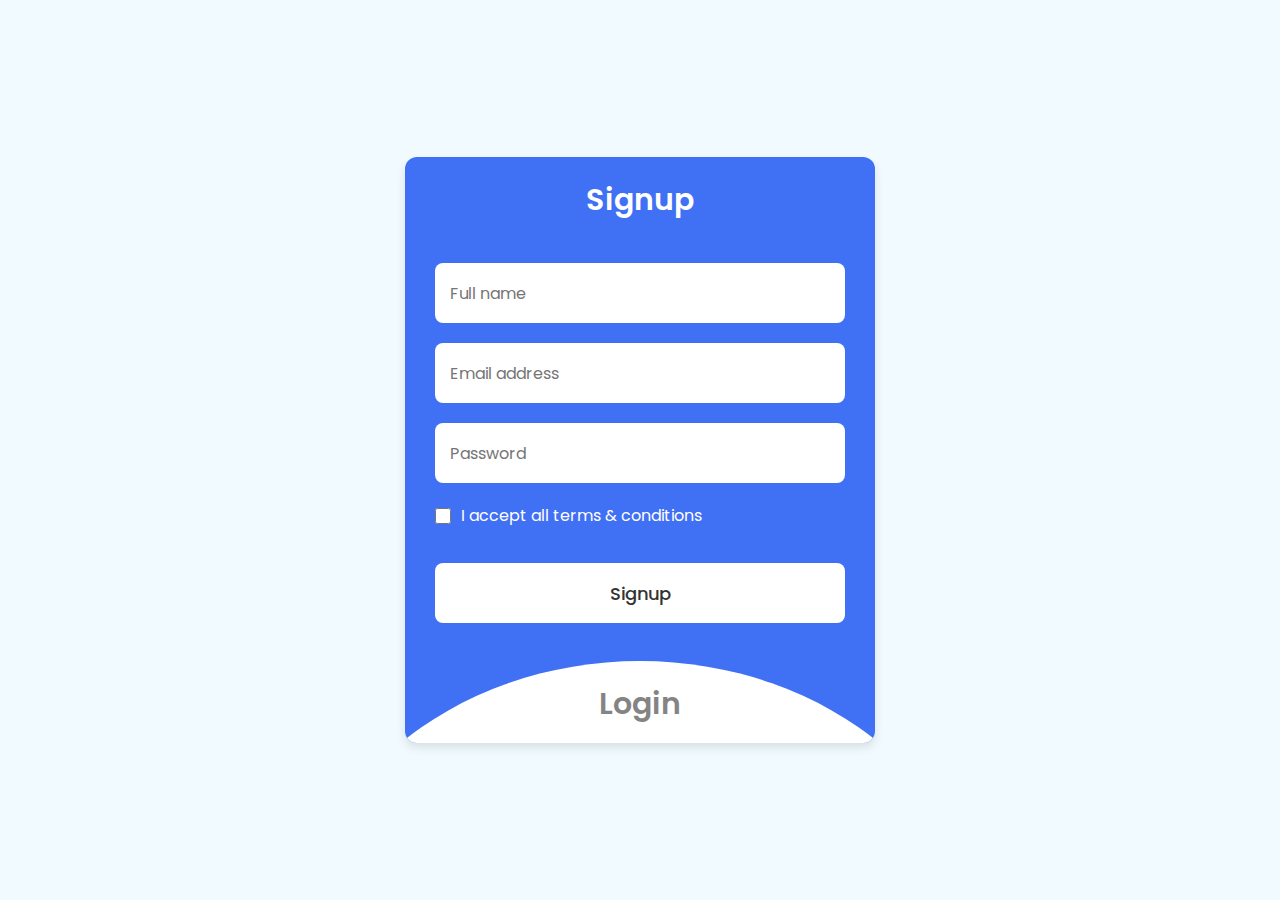
<file: login/index.html>
<!DOCTYPE html>
<!-- Coding by CodingLab || www.codinglabweb.com -->
<html lang="en">
  <head>
    <meta charset="UTF-8" />
    <meta http-equiv="X-UA-Compatible" content="IE=edge" />
    <meta name="viewport" content="width=device-width, initial-scale=1.0" />
    <!--<title>Login & Signup Form</title>-->
    <link rel="stylesheet" href="/login/style.css" />
    <title>login</title>
  </head>
  <body>
    <section class="wrapper">
      <div class="form signup">
        <header>Signup</header>
        <form action="#">
          <input type="text" placeholder="Full name" required />
          <input type="text" placeholder="Email address" required />
          <input type="password" placeholder="Password" required />
          <div class="checkbox">
            <input type="checkbox" id="signupCheck" />
            <label for="signupCheck">I accept all terms & conditions</label>
          </div>
          <input type="submit" value="Signup" />
        </form>
      </div>

      <div class="form login">
        <header>Login</header>
        <form action="#">
          <input type="text" placeholder="Email address" required />
          <input type="password" placeholder="Password" required />
          <a href="#">Forgot password?</a>
          <input type="submit" value="Login" />
        </form>
      </div>

      <script>
        const wrapper = document.querySelector(".wrapper"),
          signupHeader = document.querySelector(".signup header"),
          loginHeader = document.querySelector(".login header");

        loginHeader.addEventListener("click", () => {
          wrapper.classList.add("active");
        });
        signupHeader.addEventListener("click", () => {
          wrapper.classList.remove("active");
        });
      </script>
    </section>
  </body>
</html>
</file>
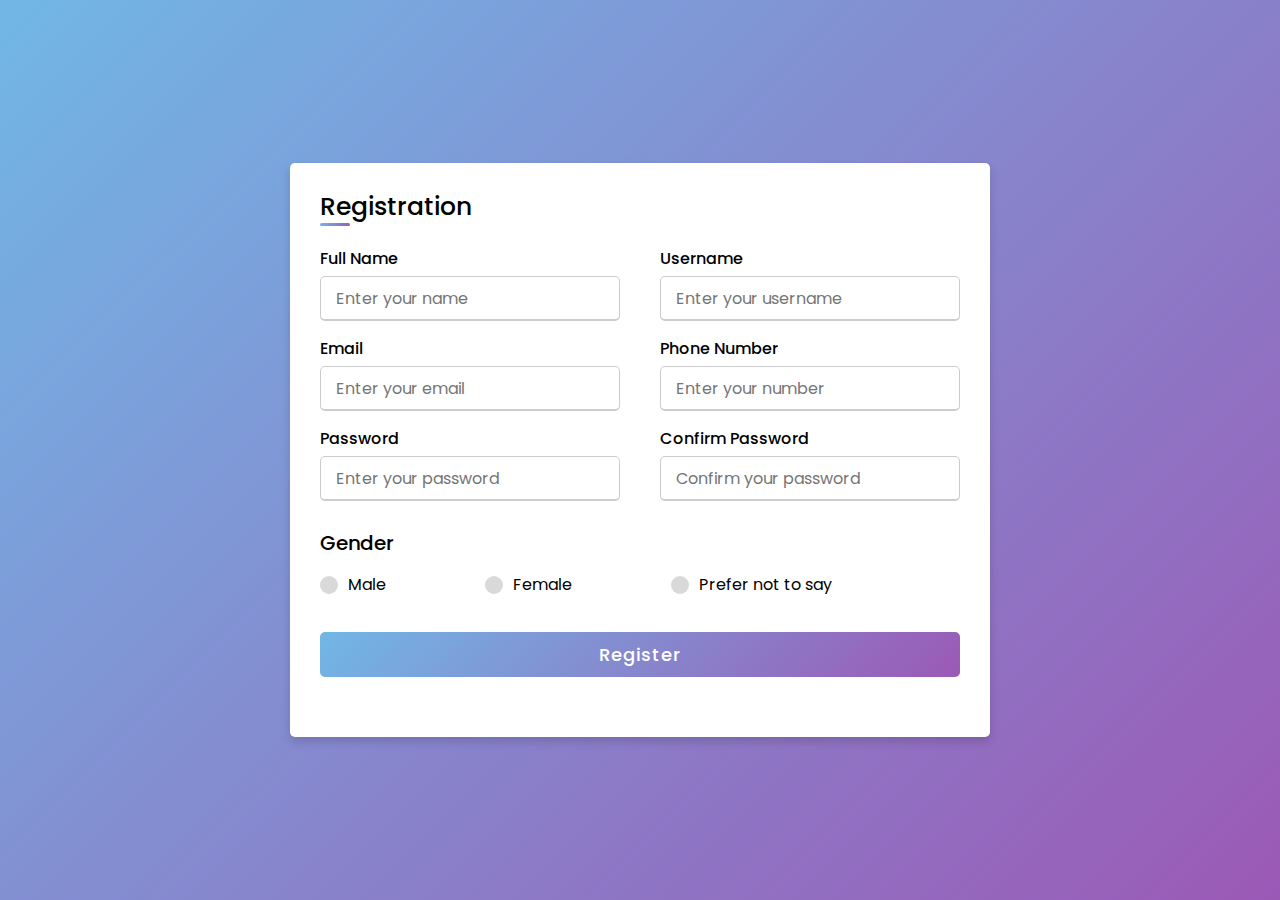
<file: regis/indx.html>
<!DOCTYPE html>
<!-- Created By CodingLab - www.codinglabweb.com -->
<html lang="en" dir="ltr">
  <head>
    <meta charset="UTF-8">
    <!---<title> Responsive Registration Form | CodingLab </title>--->
    <link rel="stylesheet" href="style.css">
     <meta name="viewport" content="width=device-width, initial-scale=1.0">
     <title>Registration</title>
   </head>
<body>
  <div class="container">
    <div class="title">Registration</div>
    <div class="content">
      <form action="#">
        <div class="user-details">
          <div class="input-box">
            <span class="details">Full Name</span>
            <input type="text" placeholder="Enter your name" required>
          </div>
          <div class="input-box">
            <span class="details">Username</span>
            <input type="text" placeholder="Enter your username" required>
          </div>
          <div class="input-box">
            <span class="details">Email</span>
            <input type="text" placeholder="Enter your email" required>
          </div>
          <div class="input-box">
            <span class="details">Phone Number</span>
            <input type="text" placeholder="Enter your number" required>
          </div>
          <div class="input-box">
            <span class="details">Password</span>
            <input type="text" placeholder="Enter your password" required>
          </div>
          <div class="input-box">
            <span class="details">Confirm Password</span>
            <input type="text" placeholder="Confirm your password" required>
          </div>
        </div>
        <div class="gender-details">
          <input type="radio" name="gender" id="dot-1">
          <input type="radio" name="gender" id="dot-2">
          <input type="radio" name="gender" id="dot-3">
          <span class="gender-title">Gender</span>
          <div class="category">
            <label for="dot-1">
            <span class="dot one"></span>
            <span class="gender">Male</span>
          </label>
          <label for="dot-2">
            <span class="dot two"></span>
            <span class="gender">Female</span>
          </label>
          <label for="dot-3">
            <span class="dot three"></span>
            <span class="gender">Prefer not to say</span>
            </label>
          </div>
        </div>
        <div class="button">
          <input type="submit" value="Register">
        </div>
      </form>
    </div>
  </div>

</body>
</html>
</file>
<file: login/style.css>
/* Import Google font - Poppins */
@import url("https://fonts.googleapis.com/css2?family=Poppins:wght@200;300;400;500;600;700&display=swap");
* {
  margin: 0;
  padding: 0;
  box-sizing: border-box;
  font-family: "Poppins",
    sans-serif;
}
body {
  min-height: 100vh;
  display: flex;
  align-items: center;
  justify-content: center;
  background: #f0faff;
}
.wrapper {
  position: relative;
  max-width: 470px;
  width: 100%;
  border-radius: 12px;
  padding: 20px
    30px
    120px;
  background: #4070f4;
  box-shadow: 0
    5px
    10px
    rgba(
      0,
      0,
      0,
      0.1
    );
  overflow: hidden;
}
.form.login {
  position: absolute;
  left: 50%;
  bottom: -86%;
  transform: translateX(
    -50%
  );
  width: calc(
    100% +
      220px
  );
  padding: 20px
    140px;
  border-radius: 50%;
  height: 100%;
  background: #fff;
  transition: all
    0.6s
    ease;
}
.wrapper.active
  .form.login {
  bottom: -15%;
  border-radius: 35%;
  box-shadow: 0 -5px
    10px rgba(0, 0, 0, 0.1);
}
.form
  header {
  font-size: 30px;
  text-align: center;
  color: #fff;
  font-weight: 600;
  cursor: pointer;
}
.form.login
  header {
  color: #333;
  opacity: 0.6;
}
.wrapper.active
  .form.login
  header {
  opacity: 1;
}
.wrapper.active
  .signup
  header {
  opacity: 0.6;
}
.wrapper
  form {
  display: flex;
  flex-direction: column;
  gap: 20px;
  margin-top: 40px;
}
form
  input {
  height: 60px;
  outline: none;
  border: none;
  padding: 0
    15px;
  font-size: 16px;
  font-weight: 400;
  color: #333;
  border-radius: 8px;
  background: #fff;
}
.form.login
  input {
  border: 1px
    solid
    #aaa;
}
.form.login
  input:focus {
  box-shadow: 0
    1px 0
    #ddd;
}
form
  .checkbox {
  display: flex;
  align-items: center;
  gap: 10px;
}
.checkbox
  input[type="checkbox"] {
  height: 16px;
  width: 16px;
  accent-color: #fff;
  cursor: pointer;
}
form
  .checkbox
  label {
  cursor: pointer;
  color: #fff;
}
form a {
  color: #333;
  text-decoration: none;
}
form
  a:hover {
  text-decoration: underline;
}
form
  input[type="submit"] {
  margin-top: 15px;
  padding: none;
  font-size: 18px;
  font-weight: 500;
  cursor: pointer;
}
.form.login
  input[type="submit"] {
  background: #4070f4;
  color: #fff;
  border: none;
}
</file>
<file: regis/style.css>
@import url('https://fonts.googleapis.com/css2?family=Poppins:wght@200;300;400;500;600;700&display=swap');
*{
  margin: 0;
  padding: 0;
  box-sizing: border-box;
  font-family: 'Poppins',sans-serif;
}
body{
  height: 100vh;
  display: flex;
  justify-content: center;
  align-items: center;
  padding: 10px;
  background: linear-gradient(135deg, #71b7e6, #9b59b6);
}
.container{
  max-width: 700px;
  width: 100%;
  background-color: #fff;
  padding: 25px 30px;
  border-radius: 5px;
  box-shadow: 0 5px 10px rgba(0,0,0,0.15);
}
.container .title{
  font-size: 25px;
  font-weight: 500;
  position: relative;
}
.container .title::before{
  content: "";
  position: absolute;
  left: 0;
  bottom: 0;
  height: 3px;
  width: 30px;
  border-radius: 5px;
  background: linear-gradient(135deg, #71b7e6, #9b59b6);
}
.content form .user-details{
  display: flex;
  flex-wrap: wrap;
  justify-content: space-between;
  margin: 20px 0 12px 0;
}
form .user-details .input-box{
  margin-bottom: 15px;
  width: calc(100% / 2 - 20px);
}
form .input-box span.details{
  display: block;
  font-weight: 500;
  margin-bottom: 5px;
}
.user-details .input-box input{
  height: 45px;
  width: 100%;
  outline: none;
  font-size: 16px;
  border-radius: 5px;
  padding-left: 15px;
  border: 1px solid #ccc;
  border-bottom-width: 2px;
  transition: all 0.3s ease;
}
.user-details .input-box input:focus,
.user-details .input-box input:valid{
  border-color: #9b59b6;
}
 form .gender-details .gender-title{
  font-size: 20px;
  font-weight: 500;
 }
 form .category{
   display: flex;
   width: 80%;
   margin: 14px 0 ;
   justify-content: space-between;
 }
 form .category label{
   display: flex;
   align-items: center;
   cursor: pointer;
 }
 form .category label .dot{
  height: 18px;
  width: 18px;
  border-radius: 50%;
  margin-right: 10px;
  background: #d9d9d9;
  border: 5px solid transparent;
  transition: all 0.3s ease;
}
 #dot-1:checked ~ .category label .one,
 #dot-2:checked ~ .category label .two,
 #dot-3:checked ~ .category label .three{
   background: #9b59b6;
   border-color: #d9d9d9;
 }
 form input[type="radio"]{
   display: none;
 }
 form .button{
   height: 45px;
   margin: 35px 0
 }
 form .button input{
   height: 100%;
   width: 100%;
   border-radius: 5px;
   border: none;
   color: #fff;
   font-size: 18px;
   font-weight: 500;
   letter-spacing: 1px;
   cursor: pointer;
   transition: all 0.3s ease;
   background: linear-gradient(135deg, #71b7e6, #9b59b6);
 }
 form .button input:hover{
  /* transform: scale(0.99); */
  background: linear-gradient(-135deg, #71b7e6, #9b59b6);
  }
 @media(max-width: 584px){
 .container{
  max-width: 100%;
}
form .user-details .input-box{
    margin-bottom: 15px;
    width: 100%;
  }
  form .category{
    width: 100%;
  }
  .content form .user-details{
    max-height: 300px;
    overflow-y: scroll;
  }
  .user-details::-webkit-scrollbar{
    width: 5px;
  }
  }
  @media(max-width: 459px){
  .container .content .category{
    flex-direction: column;
  }
}
</file>
